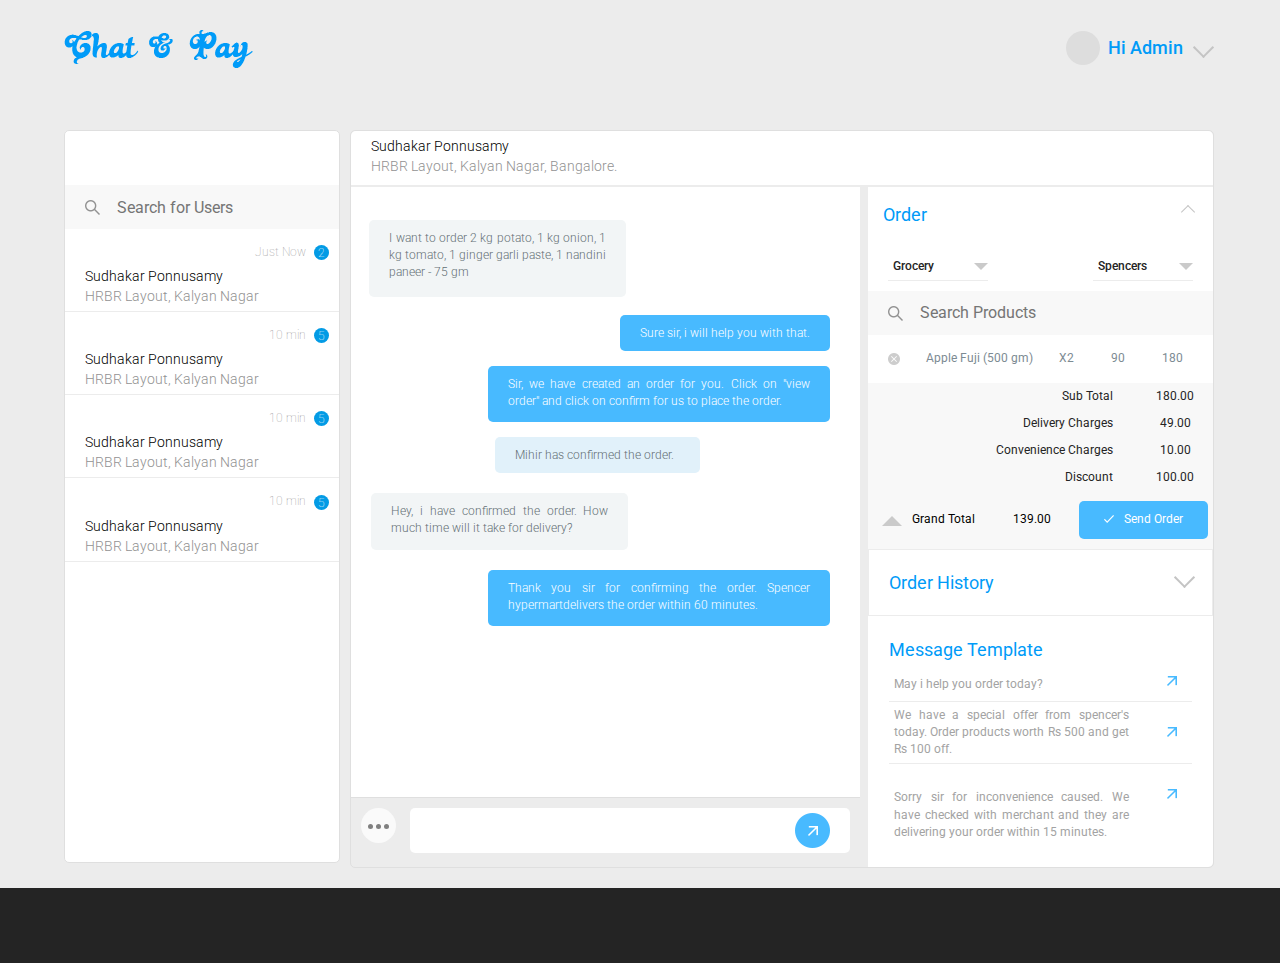
<file: index.html>
<!DOCTYPE html>
<html>
<head>
	<title>Chat & pay</title>
	<meta charset="utf-8"> 
	<meta name="viewport" content="width=device-width, initial-scale=1">
	<link rel="stylesheet" href="css/bootstrap.min.css">
	<link rel="stylesheet" href="css/styles.css">
	<link href='http://fonts.googleapis.com/css?family=Roboto:100,300,400,500' rel='stylesheet' type='text/css'>
</head>
<body>
	<div class="main-container">
		<div class="content-section">
			<div class="wrapper">
				<div class="header">
					<div class="logo"></div>
					<div class="user-info">
						<div class="design"></div>
						<div class="user-msg">Hi Admin</div>
						<div class="arrow-down"></div>
					</div>
				</div>
				<div class="main-usr-block">
					<div class="usr-search-block">
						<div class="usr-search-content">
							<div class="empty-search-field"></div>
							<div class="search-field">
								<div class="search-icon"></div>
								<input type="text" class="search-input" placeholder="Search for Users">
							</div>
							<div class="scrollable-content">
								<div class="search-suggestions">
									<div class="search-time">
										<div class="search-instance">Just Now</div>
										<div class="no-of-chats">2</div>
									</div>
									<div class="username-address">
										<div class="username">Sudhakar Ponnusamy</div>
										<div class="user-address">HRBR Layout, Kalyan Nagar</div>
									</div>
								</div>
								<div class="search-suggestions">
									<div class="search-time">
										<div class="search-instance">10 min</div>
										<div class="no-of-chats">5</div>
									</div>
									<div class="username-address">
										<div class="username">Sudhakar Ponnusamy</div>
										<div class="user-address">HRBR Layout, Kalyan Nagar</div>
									</div>
								</div>
								<div class="search-suggestions">
									<div class="search-time">
										<div class="search-instance">10 min</div>
										<div class="no-of-chats">5</div>
									</div>
									<div class="username-address">
										<div class="username">Sudhakar Ponnusamy</div>
										<div class="user-address">HRBR Layout, Kalyan Nagar</div>
									</div>
								</div>
								<div class="search-suggestions">
									<div class="search-time">
										<div class="search-instance">10 min</div>
										<div class="no-of-chats">5</div>
									</div>
									<div class="username-address">
										<div class="username">Sudhakar Ponnusamy</div>
										<div class="user-address">HRBR Layout, Kalyan Nagar</div>
									</div>
								</div>
							</div>
						</div>
						
					</div>
					<div class="usr-order-block">
						<div class="userchat-name-address">
							<div class="usr-chat-name">Sudhakar Ponnusamy</div>
							<div class="user-chat-address">HRBR Layout, Kalyan Nagar, Bangalore.</div>
						</div>
						<div class="user-chat-order-block">
							<div class="userscreen-chat-box">
								<div class="user-chat-screen-block">
									<div class="user-order-msg">
										I want to order 2 kg potato, 1 kg onion, 
										1 kg tomato, 1 ginger garli paste, 
										1 nandini paneer - 75 gm
									</div>
									<div class="user-response-msg">
										Sure sir, i will help you with that.
									</div>
									<div class="user-response-msg2">
										Sir, we have created an order for you. Click on "view order" and click on confirm for us to place the order.
									</div>
									<div class="user-response-confirm">
										Mihir has confirmed the order.
									</div>
									<div class="user-order-msg2">
										Hey, i have confirmed the order. How much time will it take for delivery?
									</div>
									<div class="user-response-confirm-msg2">
										Thank you sir for confirming the order. Spencer hypermartdelivers the order within 60 minutes.
									</div>
								</div>
								<div class="user-chat-input-box">
								<div class="msg-icon">
									<div class="centric"></div>
									<div class="centric"></div>
									<div class="centric"></div>
								</div>
								<div class="msg-box">
									<input type="text" class="user-msg-input"/>
									<div class="msg-arrow-icon"></div>	
								</div>
								</div>
							</div>
							<div class="user-order-block">
								<div class="order-block">
									<div class="order-label">Order</div>
									<div class="top-arrow"></div>
								</div>
								<div class="order-details-block">
									<div class="order-options">
										<div class="grocery">
											<select name="grocery" id="">
												<option value="">Grocery</option>s
											</select>
											</div>
										<div class="spencers">
											<select name="spencers" id="">
												<option value="">Spencers</option>
											</select>
										</div>
									</div>	
									<input type="text" class="order-search" placeholder="Search Products">	
									<div class="product-info-block">
										<div class="product-close"></div>
										<div class="product-name">Apple Fuji (500 gm)</div>
										<div class="quantity">X2</div>
										<div class="price">90</div>
										<div class="total-cost">180</div>
									</div>	
									<div class="product-cost">
										<table class="cost-calculation">
											<tr class="particulars">
												<td class="particular-name">Sub Total</td>
												<td class="space"></td>
												<td class="particular-price">180.00</td>
											</tr>
											<tr class="particulars">
												<td class="particular-name">Delivery Charges</td>
												<td class="space"></td>
												<td class="particular-price">49.00</td>
											</tr>
											<tr class="particulars">
												<td class="particular-name">Convenience Charges</td>
												<td class="space"></td>
												<td class="particular-price">10.00</td>
											</tr>
											<tr class="particulars">
												<td class="particular-name">Discount</td>
												<td class="space"></td>
												<td class="particular-price">100.00</td>
											</tr>
										</table>
										<div class="total-cost">
											<div class="total-label"><div class="top-arrow"></div>Grand Total</div>
											<div class="value">139.00</div>
											<div class="trans"><div class="send-tick"></div>Send Order</div>
										</div>
									</div>					
								</div><!--order-details-block-->
								<div class="order-history">
									<div class="history-name">Order History</div>
									<div class="history-downarrow"></div>	
								</div>
								<div class="message-template">
									<div class="msg-temp">Message Template</div>
									<div class="msg1">
										<div class="msg">May i help you order today?</div>
										<div class="msg-arrow"></div>
									</div>
									<div class="msg1">
										<div class="msg">We have a special offer from spencer's today. Order products worth Rs 500 and get Rs 100 off.</div>
										<div class="msg-arrow arrow-pos"></div>
									</div>
									<div class="msg1 end">
										<div class="msg">Sorry sir for inconvenience caused. We have checked with merchant and they are delivering your order within 15 minutes.</div>
										<div class="msg-arrow"></div>
									</div>
								</div>

							</div>
						</div>
						
					</div>
				</div>
			</div>
		</div>
		<div class="footer-section"></div>
	</div>
<!--scripts-->
<script src="js/jquery-1.11.2.min.js" type="text/javascript"></script>
<script src="js/bootstrap.min.js" type="text/javascript"></script>
<script src="js/main.js" type="text/javascript"></script>

</body>
</html>
</file>
<file: css/styles.css>
@font-face {
  font-family: 'Roboto', sans-serif;
  src: url('../fonts/Roboto-Regular.ttf');
  font-weight: normal;
  font-style: normal;
}
@font-face {
  font-family: 'Roboto', sans-serif;
  src: url('../fonts/Roboto-Thin.ttf');
  font-weight: normal;
  font-style: normal;
}
body {
  width: 100%;
  height: 100%;
  background-color: #ececec;
  margin: 0px;
  font-family: 'Roboto', sans-serif;
}
.wrapper {
  width: 90%;
  max-width: 1280px;
  margin: 0 auto;
}
.main-container .content-section {
  margin-bottom: 20px;
}
.main-container .content-section .wrapper .header {
  overflow: hidden;
  padding: 30px 0px;
  margin-bottom: 30px;
}
.main-container .content-section .wrapper .header .logo {
  float: left;
  background: url('../images/logo.png') no-repeat;
  width: 189px;
  height: 40px;
}
.main-container .content-section .wrapper .header .user-info {
  float: right;
}
.main-container .content-section .wrapper .header .user-info .design {
  background-color: #dddddd;
  border-radius: 25px;
  width: 34px;
  height: 34px;
  padding: 5px;
  display: inline-block;
  vertical-align: middle;
}
.main-container .content-section .wrapper .header .user-info .user-msg {
  font-size: 18px;
  font-family: 'Roboto';
  color: #009bf8;
  font-weight: 500;
  padding: 5px;
  display: inline-block;
  vertical-align: middle;
}
.main-container .content-section .wrapper .header .user-info .arrow-down {
  margin: 5px;
  border-right: 2px solid #c4c4c4;
  border-bottom: 2px solid #c4c4c4;
  width: 15px;
  height: 15px;
  margin-bottom: 5px;
  transform: rotate(45deg);
  display: inline-block;
  vertical-align: middle;
}
.main-container .content-section .wrapper .main-usr-block {
  overflow: hidden;
}
.main-container .content-section .wrapper .main-usr-block .usr-search-block {
  float: left;
  width: 24%;
}
.main-container .content-section .wrapper .main-usr-block .usr-search-block .usr-search-content {
  border-radius: 5px;
  background-color: #ffffff;
  border: 1px solid #dfdfdf;
  width: 100%;
  height: 733px;
}
.main-container .content-section .wrapper .main-usr-block .usr-search-block .usr-search-content .empty-search-field {
  width: 293px;
  height: 54px;
}
.main-container .content-section .wrapper .main-usr-block .usr-search-block .usr-search-content .search-field .search-input {
  font-size: 16px;
  font-family: 'Roboto';
  color: #929292;
  font-weight: 400;
  text-align: left;
  background: url('../images/search-icon.png') no-repeat;
  height: 44px;
  width: 100%;
  border: none;
  text-indent: 50px;
  background-position: 20px 15px;
  background-color: #f8f8f8;
  outline: none;
}
.main-container .content-section .wrapper .main-usr-block .usr-search-block .usr-search-content .scrollable-content {
  overflow: scroll;
}
.main-container .content-section .wrapper .main-usr-block .usr-search-block .usr-search-content .scrollable-content .search-suggestions {
  border-bottom: 1px solid #ececec;
}
.main-container .content-section .wrapper .main-usr-block .usr-search-block .usr-search-content .scrollable-content .search-suggestions .search-time {
  padding: 10px 10px 0px 10px;
  text-align: right;
  font-size: 12px;
  font-family: 'Roboto';
  color: #929292;
  font-weight: 100;
}
.main-container .content-section .wrapper .main-usr-block .usr-search-block .usr-search-content .scrollable-content .search-suggestions .search-time .search-instance {
  display: inline-block;
  vertical-align: middle;
  padding: 5px;
}
.main-container .content-section .wrapper .main-usr-block .usr-search-block .usr-search-content .scrollable-content .search-suggestions .search-time .no-of-chats {
  display: inline-block;
  vertical-align: middle;
  text-align: center;
  color: #ffffff;
  background-color: #039be5;
  border-radius: 10px;
  width: 15px;
  height: 15px;
}
.main-container .content-section .wrapper .main-usr-block .usr-search-block .usr-search-content .scrollable-content .search-suggestions .username-address {
  padding: 0px 20px 5px 20px;
}
.main-container .content-section .wrapper .main-usr-block .usr-search-block .usr-search-content .scrollable-content .search-suggestions .username-address .username {
  font-size: 14px;
  font-family: 'Roboto';
  color: #000000;
  font-weight: 300;
}
.main-container .content-section .wrapper .main-usr-block .usr-search-block .usr-search-content .scrollable-content .search-suggestions .username-address .user-address {
  font-size: 14px;
  font-family: 'Roboto';
  color: #929292;
  font-weight: 300;
}
.main-container .content-section .wrapper .main-usr-block .usr-search-block .usr-search-content .scrollable-content .search-suggestions:hover {
  background-color: #f8f8f8;
}
.main-container .content-section .wrapper .main-usr-block .usr-order-block {
  float: left;
  margin-left: 10px;
  width: 75%;
  border: 1px solid #dfdfdf;
  border-radius: 5px;
}
.main-container .content-section .wrapper .main-usr-block .usr-order-block .userchat-name-address {
  background-color: #ffffff;
  border-top-left-radius: 5px;
  border-top-right-radius: 5px;
  height: 54px;
  padding: 5px 20px;
  margin-bottom: 2px;
}
.main-container .content-section .wrapper .main-usr-block .usr-order-block .userchat-name-address .usr-chat-name {
  font-size: 14px;
  font-family: 'Roboto';
  color: #000000;
  font-weight: 300;
}
.main-container .content-section .wrapper .main-usr-block .usr-order-block .userchat-name-address .user-chat-address {
  font-size: 14px;
  font-family: 'Roboto';
  color: #929292;
  font-weight: 300;
}
.main-container .content-section .wrapper .main-usr-block .usr-order-block .user-chat-order-block {
  overflow: hidden;
}
.main-container .content-section .wrapper .main-usr-block .usr-order-block .user-chat-order-block .userscreen-chat-box {
  width: 59%;
  float: left;
  margin-right: 6px;
}
.main-container .content-section .wrapper .main-usr-block .usr-order-block .user-chat-order-block .userscreen-chat-box .user-chat-screen-block {
  background-color: #ffffff;
  height: 610px;
  padding-top: 15px;
}
.main-container .content-section .wrapper .main-usr-block .usr-order-block .user-chat-order-block .userscreen-chat-box .user-chat-screen-block .user-order-msg {
  text-align: justify;
  width: 257px;
  height: 77px;
  font-size: 12px;
  font-family: 'Roboto';
  color: #929292;
  font-weight: 300;
  border-radius: 5px;
  padding: 10px 20px;
  background-color: #f2f5f6;
  color: #646f75;
  margin: 18px;
}
.main-container .content-section .wrapper .main-usr-block .usr-order-block .user-chat-order-block .userscreen-chat-box .user-chat-screen-block .user-response-msg {
  float: right;
  text-align: justify;
  margin-right: 30px;
  width: 210px;
  height: 36px;
  border-radius: 5px;
  padding: 10px 20px;
  background-color: #48baff;
  font-size: 12px;
  font-family: 'Roboto';
  color: #ffffff;
  font-weight: 300;
}
.main-container .content-section .wrapper .main-usr-block .usr-order-block .user-chat-order-block .userscreen-chat-box .user-chat-screen-block .user-response-msg2 {
  float: right;
  text-align: justify;
  margin-right: 30px;
  margin-top: 15px;
  width: 342px;
  height: 56px;
  border-radius: 5px;
  padding: 10px 20px;
  background-color: #48baff;
  font-size: 12px;
  font-family: 'Roboto';
  color: #ffffff;
  font-weight: 300;
}
.main-container .content-section .wrapper .main-usr-block .usr-order-block .user-chat-order-block .userscreen-chat-box .user-chat-screen-block .user-response-confirm {
  float: right;
  text-align: justify;
  margin-right: 160px;
  margin-top: 15px;
  width: 205px;
  height: 36px;
  border-radius: 5px;
  padding: 10px 20px;
  background-color: #e1f1fa;
  font-size: 12px;
  font-family: 'Roboto';
  color: #646f75;
  font-weight: 300;
}
.main-container .content-section .wrapper .main-usr-block .usr-order-block .user-chat-order-block .userscreen-chat-box .user-chat-screen-block .user-order-msg2 {
  float: left;
  margin: 20px;
  text-align: justify;
  width: 257px;
  height: 57px;
  font-size: 12px;
  font-family: 'Roboto';
  color: #929292;
  font-weight: 300;
  border-radius: 5px;
  padding: 10px 20px;
  background-color: #f2f5f6;
  color: #646f75;
}
.main-container .content-section .wrapper .main-usr-block .usr-order-block .user-chat-order-block .userscreen-chat-box .user-chat-screen-block .user-response-confirm-msg2 {
  float: right;
  text-align: justify;
  margin-right: 30px;
  width: 342px;
  height: 56px;
  border-radius: 5px;
  padding: 10px 20px;
  background-color: #48baff;
  font-size: 12px;
  font-family: 'Roboto';
  color: #ffffff;
  font-weight: 300;
}
.main-container .content-section .wrapper .main-usr-block .usr-order-block .user-chat-order-block .userscreen-chat-box .user-chat-input-box {
  text-align: left;
  padding: 10px;
  background-color: #ececec;
  border-top: 1px solid #dfdfdf;
  border-right: none;
}
.main-container .content-section .wrapper .main-usr-block .usr-order-block .user-chat-order-block .userscreen-chat-box .user-chat-input-box .msg-icon {
  float: left;
  background-color: #fafafa;
  width: 35px;
  height: 35px;
  border-radius: 20px;
  text-align: center;
}
.main-container .content-section .wrapper .main-usr-block .usr-order-block .user-chat-order-block .userscreen-chat-box .user-chat-input-box .msg-icon .centric {
  display: inline-block;
  vertical-align: middle;
  margin-top: 15px;
  width: 5px;
  height: 5px;
  border-radius: 5px;
  background-color: #808080;
}
.main-container .content-section .wrapper .main-usr-block .usr-order-block .user-chat-order-block .userscreen-chat-box .user-chat-input-box .msg-box {
  float: right;
  width: 90%;
}
.main-container .content-section .wrapper .main-usr-block .usr-order-block .user-chat-order-block .userscreen-chat-box .user-chat-input-box .msg-box .user-msg-input {
  width: 100%;
  text-indent: 10px;
  height: 49px;
  font-size: 14px;
  font-family: 'Roboto';
  color: #929292;
  font-weight: 300;
  border-radius: 5px;
  background: url('../images/msg-arrow-icon.png') no-repeat;
  background-position: 95%;
  height: 45px;
  outline: none;
  appearance: none;
  -webkit-appearance: none;
  -moz-appearance: none;
  -o-appearance: none;
  -ms-appearance: none;
  border: none;
  background-color: #ffffff;
}
.main-container .content-section .wrapper .main-usr-block .usr-order-block .user-chat-order-block .user-order-block {
  float: left;
  margin-left: 2px;
  background-color: #ffffff;
  width: 40%;
  border-bottom-right-radius: 5px;
}
.main-container .content-section .wrapper .main-usr-block .usr-order-block .user-chat-order-block .user-order-block .order-block {
  overflow: hidden;
}
.main-container .content-section .wrapper .main-usr-block .usr-order-block .user-chat-order-block .user-order-block .order-block .order-label {
  float: left;
  padding: 15px;
  font-size: 18px;
  font-family: 'Roboto';
  color: #009bf8;
  font-weight: 400;
}
.main-container .content-section .wrapper .main-usr-block .usr-order-block .user-chat-order-block .user-order-block .order-block .top-arrow {
  float: right;
  margin: 20px;
  border-right: 1px solid #c4c4c4;
  border-bottom: 1px solid #c4c4c4;
  width: 10px;
  height: 10px;
  transform: rotate(-135deg);
}
.main-container .content-section .wrapper .main-usr-block .usr-order-block .user-chat-order-block .user-order-block .order-details-block .order-options {
  overflow: hidden;
  padding: 10px 20px;
}
.main-container .content-section .wrapper .main-usr-block .usr-order-block .user-chat-order-block .user-order-block .order-details-block .order-options .grocery {
  float: left;
}
.main-container .content-section .wrapper .main-usr-block .usr-order-block .user-chat-order-block .user-order-block .order-details-block .order-options .grocery select {
  display: inline-block;
  vertical-align: middle;
  appearance: none;
  -webkit-appearance: none;
  -moz-appearance: none;
  -ms-appearance: none;
  -o-appearance: none;
  width: 100px;
  border-radius: none;
  border: none;
  background-color: transparent;
  border-bottom: 1px solid #ececec;
  font-size: 12px;
  font-family: 'Roboto';
  color: #242424;
  font-weight: 500;
  padding: 5px;
  outline: none;
  background: url('../images/grocery-down.png') no-repeat;
  background-position: right;
}
.main-container .content-section .wrapper .main-usr-block .usr-order-block .user-chat-order-block .user-order-block .order-details-block .order-options .spencers {
  float: right;
}
.main-container .content-section .wrapper .main-usr-block .usr-order-block .user-chat-order-block .user-order-block .order-details-block .order-options .spencers select {
  display: inline-block;
  vertical-align: middle;
  appearance: none;
  -webkit-appearance: none;
  -moz-appearance: none;
  -ms-appearance: none;
  -o-appearance: none;
  width: 100px;
  border-radius: none;
  border: none;
  background-color: transparent;
  border-bottom: 1px solid #ececec;
  font-size: 12px;
  font-family: 'Roboto';
  color: #242424;
  font-weight: 500;
  padding: 5px;
  outline: none;
  background: url('../images/grocery-down.png') no-repeat;
  background-position: right;
}
.main-container .content-section .wrapper .main-usr-block .usr-order-block .user-chat-order-block .user-order-block .order-details-block .order-search {
  background-color: #f8f8f8 !important;
  font-size: 16px;
  font-family: 'Roboto';
  color: #929292;
  font-weight: 400;
  text-align: left;
  background: url('../images/search-icon.png') no-repeat;
  height: 44px;
  width: 100%;
  border: none;
  text-indent: 50px;
  background-position: 20px 15px;
  outline: none;
}
.main-container .content-section .wrapper .main-usr-block .usr-order-block .user-chat-order-block .user-order-block .order-details-block .product-info-block {
  padding: 10px;
  text-align: left;
  font-size: 12px;
  font-family: 'Roboto';
  color: #7d8b93;
  font-weight: 400;
}
.main-container .content-section .wrapper .main-usr-block .usr-order-block .user-chat-order-block .user-order-block .order-details-block .product-info-block .product-close {
  display: inline-block;
  vertical-align: middle;
  margin: 8px 10px 0px 10px;
  width: 20px;
  height: 20px;
  background: url('../images/close.png') no-repeat;
}
.main-container .content-section .wrapper .main-usr-block .usr-order-block .user-chat-order-block .user-order-block .order-details-block .product-info-block .product-name {
  display: inline-block;
  vertical-align: middle;
  padding: 5px;
  width: 40%;
}
.main-container .content-section .wrapper .main-usr-block .usr-order-block .user-chat-order-block .user-order-block .order-details-block .product-info-block .quantity {
  display: inline-block;
  vertical-align: middle;
  padding: 5px;
  width: 15%;
}
.main-container .content-section .wrapper .main-usr-block .usr-order-block .user-chat-order-block .user-order-block .order-details-block .product-info-block .price {
  display: inline-block;
  vertical-align: middle;
  width: 15%;
  padding: 5px;
}
.main-container .content-section .wrapper .main-usr-block .usr-order-block .user-chat-order-block .user-order-block .order-details-block .product-info-block .total-cost {
  display: inline-block;
  vertical-align: middle;
  padding: 5px;
}
.main-container .content-section .wrapper .main-usr-block .usr-order-block .user-chat-order-block .user-order-block .order-details-block .product-cost .cost-calculation {
  width: 100%;
  background-color: #f8f8f8;
  font-size: 12px;
  font-family: 'Roboto';
  color: #242424;
  font-weight: 400;
}
.main-container .content-section .wrapper .main-usr-block .usr-order-block .user-chat-order-block .user-order-block .order-details-block .product-cost .cost-calculation .particulars .particular-name {
  padding: 5px;
  text-align: right;
}
.main-container .content-section .wrapper .main-usr-block .usr-order-block .user-chat-order-block .user-order-block .order-details-block .product-cost .cost-calculation .particulars .space {
  width: 20px;
}
.main-container .content-section .wrapper .main-usr-block .usr-order-block .user-chat-order-block .user-order-block .order-details-block .product-cost .cost-calculation .particulars .particular-price {
  text-align: center;
}
.main-container .content-section .wrapper .main-usr-block .usr-order-block .user-chat-order-block .user-order-block .order-details-block .product-cost .total-cost {
  width: 100%;
  padding: 10px 0px;
  background-color: #f8f8f8;
  text-align: center;
}
.main-container .content-section .wrapper .main-usr-block .usr-order-block .user-chat-order-block .user-order-block .order-details-block .product-cost .total-cost .total-label {
  font-size: 12px;
  font-family: 'Roboto';
  color: #000000;
  font-weight: 400;
  display: inline-block;
  vertical-align: middle;
  padding: 10px;
}
.main-container .content-section .wrapper .main-usr-block .usr-order-block .user-chat-order-block .user-order-block .order-details-block .product-cost .total-cost .total-label .top-arrow {
  display: inline-block;
  vertical-align: middle;
  border-right: 10px solid transparent;
  border-left: 10px solid transparent;
  border-top: 10px solid transparent;
  border-bottom: 10px solid #cacaca;
  width: 15px;
  height: 15px;
  margin-top: -8px;
  margin-right: 10px;
}
.main-container .content-section .wrapper .main-usr-block .usr-order-block .user-chat-order-block .user-order-block .order-details-block .product-cost .total-cost .value {
  padding: 10px;
  margin: 0px 15px;
  font-size: 12px;
  font-family: 'Roboto';
  color: #000000;
  font-weight: 400;
  display: inline-block;
  vertical-align: middle;
}
.main-container .content-section .wrapper .main-usr-block .usr-order-block .user-chat-order-block .user-order-block .order-details-block .product-cost .total-cost .trans {
  padding: 10px 25px;
  background-color: #48baff;
  font-size: 12px;
  font-family: 'Roboto';
  color: #ffffff;
  font-weight: 400;
  display: inline-block;
  vertical-align: middle;
  border-radius: 5px;
}
.main-container .content-section .wrapper .main-usr-block .usr-order-block .user-chat-order-block .user-order-block .order-details-block .product-cost .total-cost .trans .send-tick {
  display: inline-block;
  vertical-align: middle;
  background: url('../images/send-tick.png') no-repeat;
  height: 10px;
  width: 10px;
  padding: 5px;
  margin-right: 10px;
}
.main-container .content-section .wrapper .main-usr-block .usr-order-block .user-chat-order-block .user-order-block .order-history {
  overflow: hidden;
  padding: 20px;
  border: 1px solid #ececec;
}
.main-container .content-section .wrapper .main-usr-block .usr-order-block .user-chat-order-block .user-order-block .order-history .history-name {
  float: left;
  font-size: 18px;
  font-family: 'Roboto';
  color: #009bf8;
  font-weight: 400;
}
.main-container .content-section .wrapper .main-usr-block .usr-order-block .user-chat-order-block .user-order-block .order-history .history-downarrow {
  float: right;
  border-right: 2px solid #c4c4c4;
  border-bottom: 2px solid #c4c4c4;
  width: 15px;
  height: 15px;
  transform: rotate(45deg);
}
.main-container .content-section .wrapper .main-usr-block .usr-order-block .user-chat-order-block .user-order-block .message-template {
  font-size: 18px;
  font-family: 'Roboto';
  color: #009bf8;
  font-weight: 400;
  padding: 21px;
  width: 100%;
}
.main-container .content-section .wrapper .main-usr-block .usr-order-block .user-chat-order-block .user-order-block .message-template .msg-temp {
  margin-bottom: 8px;
}
.main-container .content-section .wrapper .main-usr-block .usr-order-block .user-chat-order-block .user-order-block .message-template .msg1 {
  overflow: hidden;
  border-bottom: 1px solid #ececec;
  padding: 5px;
}
.main-container .content-section .wrapper .main-usr-block .usr-order-block .user-chat-order-block .user-order-block .message-template .msg1 .msg {
  width: 235px;
  float: left;
  text-align: justify;
  font-size: 12px;
  font-family: 'Roboto';
  color: #a3a3a3;
  font-weight: 400;
}
.main-container .content-section .wrapper .main-usr-block .usr-order-block .user-chat-order-block .user-order-block .message-template .msg1 .msg-arrow {
  float: right;
  background: url('../images/msg-arrow.png') no-repeat;
  height: 20px;
  width: 20px;
}
.main-container .content-section .wrapper .main-usr-block .usr-order-block .user-chat-order-block .user-order-block .message-template .msg1 .arrow-pos {
  margin-top: 20px;
}
.main-container .content-section .wrapper .main-usr-block .usr-order-block .user-chat-order-block .user-order-block .message-template .end {
  margin-top: 20px;
  border: none;
}
.main-container .footer-section {
  background-color: #242424;
  height: 75px;
}
</file>
